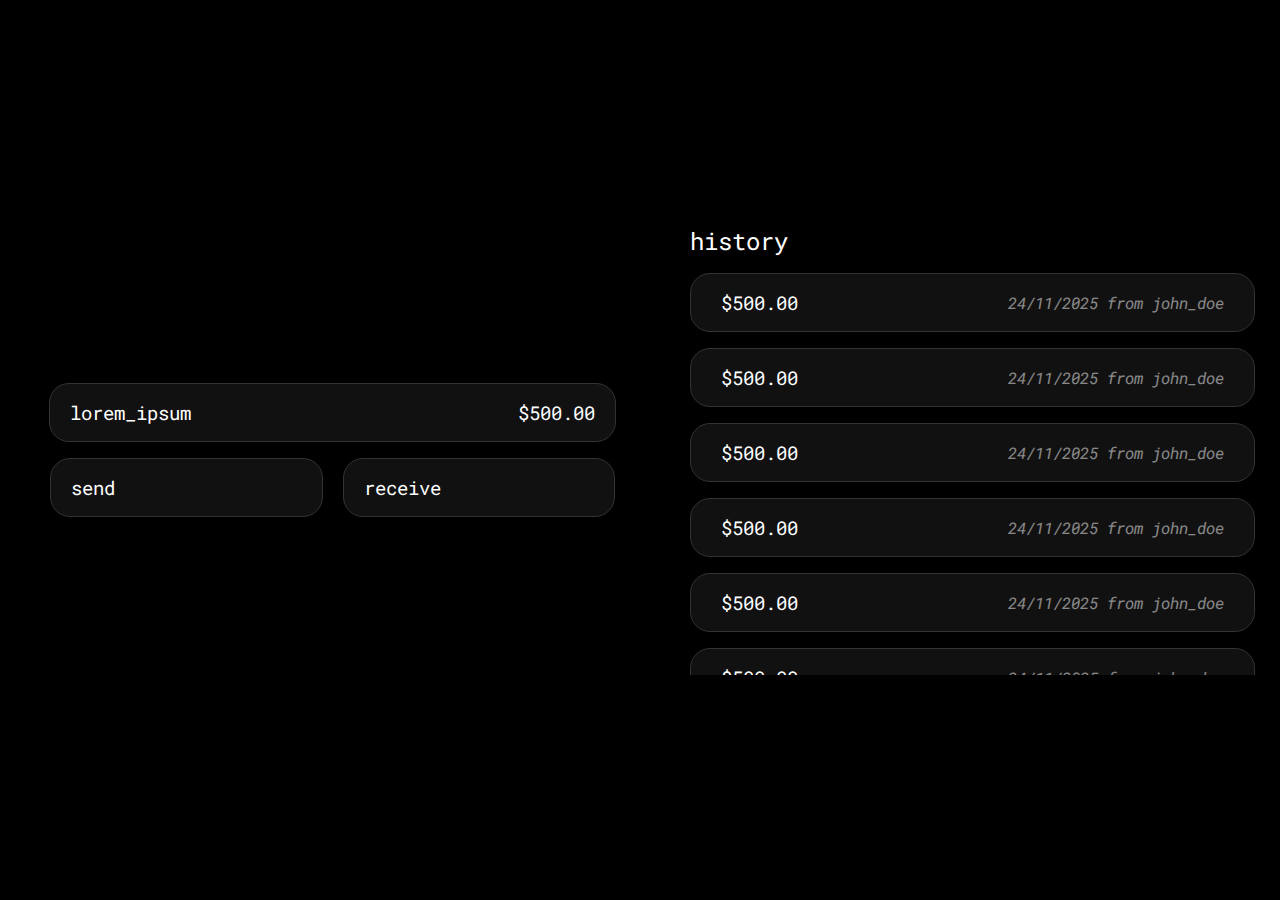
<file: index.html>
<!DOCTYPE html>
<html lang="en">

<head>
    <meta charset="UTF-8">
    <meta name="viewport" content="initial-scale=1.0">
    <title>E wallet example</title>
    <link rel="stylesheet" href="./styles/style.css">
    <link rel="stylesheet" href="./styles/main.css">
</head>

<body>
    <div id="parent">
        <div id="data-section">
            <div id="user-section">
                <!-- <img> -->
                <h3 id="username">lorem_ipsum</h3>
                <h3 id="balance">$500.00</h3>
            </div>
            <div id="actions">
                <div id="send">
                    <!-- <img> -->
                    <h3>send</h3>
                </div>
                <div id="receive">
                    <h3>receive</h3>
                </div>
            </div>
        </div>
        <div id="history">
            <h2>
                history
            </h2>
            <div id="container">
                <div class="transaction">
                    <!-- <img> -->
                    <h3>
                        $500.00
                    </h3>
                    <h4>
                        24/11/2025 from john_doe
                    </h4>
                </div>
                <div class="transaction">
                    <!-- <img> -->
                    <h3>
                        $500.00
                    </h3>
                    <h4>
                        24/11/2025 from john_doe
                    </h4>
                </div>
                <div class="transaction">
                    <!-- <img> -->
                    <h3>
                        $500.00
                    </h3>
                    <h4>
                        24/11/2025 from john_doe
                    </h4>
                </div>
                <div class="transaction">
                    <!-- <img> -->
                    <h3>
                        $500.00
                    </h3>
                    <h4>
                        24/11/2025 from john_doe
                    </h4>
                </div>
                <div class="transaction">
                    <!-- <img> -->
                    <h3>
                        $500.00
                    </h3>
                    <h4>
                        24/11/2025 from john_doe
                    </h4>
                </div>
                <div class="transaction">
                    <!-- <img> -->
                    <h3>
                        $500.00
                    </h3>
                    <h4>
                        24/11/2025 from john_doe
                    </h4>
                </div>
                <div class="transaction">
                    <!-- <img> -->
                    <h3>
                        $500.00
                    </h3>
                    <h4>
                        24/11/2025 from john_doe
                    </h4>
                </div>
                <div class="transaction">
                    <!-- <img> -->
                    <h3>
                        $500.00
                    </h3>
                    <h4>
                        24/11/2025 from john_doe
                    </h4>
                </div>
                <div class="transaction">
                    <!-- <img> -->
                    <h3>
                        $500.00
                    </h3>
                    <h4>
                        24/11/2025 from john_doe
                    </h4>
                </div>
                <div class="transaction">
                    <!-- <img> -->
                    <h3>
                        $500.00
                    </h3>
                    <h4>
                        24/11/2025 from john_doe
                    </h4>
                </div>
                <div class="transaction">
                    <!-- <img> -->
                    <h3>
                        $500.00
                    </h3>
                    <h4>
                        24/11/2025 from john_doe
                    </h4>
                </div>
                <div class="transaction">
                    <!-- <img> -->
                    <h3>
                        $500.00
                    </h3>
                    <h4>
                        24/11/2025 from john_doe
                    </h4>
                </div>
                <div class="transaction">
                    <!-- <img> -->
                    <h3>
                        $500.00
                    </h3>
                    <h4>
                        24/11/2025 from john_doe
                    </h4>
                </div>
                <div class="transaction">
                    <!-- <img> -->
                    <h3>
                        $500.00
                    </h3>
                    <h4>
                        24/11/2025 from john_doe
                    </h4>
                </div>
                <div class="transaction">
                    <!-- <img> -->
                    <h3>
                        $500.00
                    </h3>
                    <h4>
                        24/11/2025 from john_doe
                    </h4>
                </div>
            </div>
        </div>
    </div>
</body>

</html>
</file>
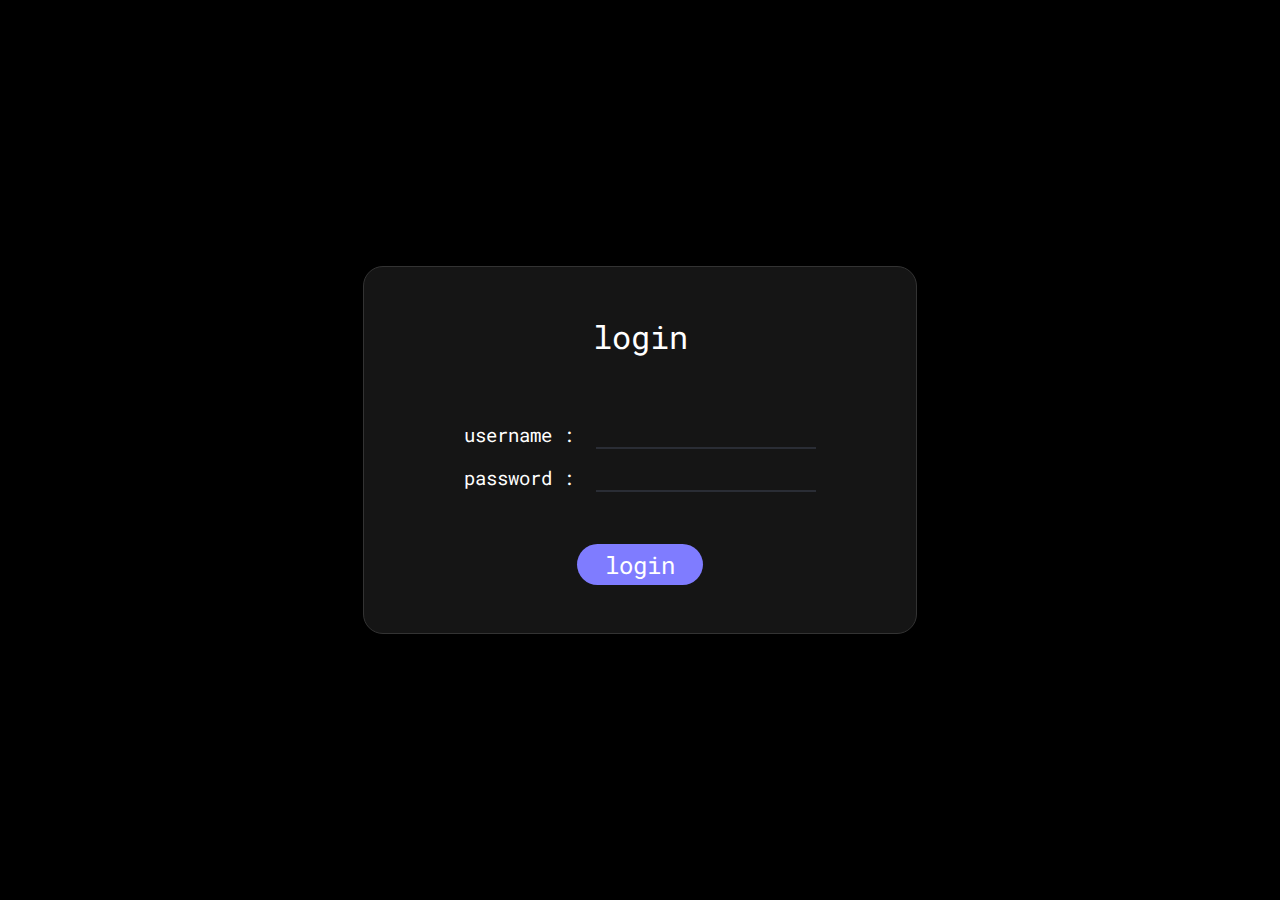
<file: login.html>
<!DOCTYPE html>
<html lang="en">

<head>
    <meta charset="UTF-8">
    <meta name="viewport" content="initial-scale=1.0">
    <title>Example E-wallet app</title>
    <link rel="stylesheet" href="./styles/style.css">
    <link rel="stylesheet" href="./styles/login.css">
</head>

<body>
    <div id="parent">
        <div id="container">
            <h1>login</h1>
            <h4 id="status-message">
            </h4>
            <div id="input-container">
                <h3>
                    username :
                </h3>
                <input id="username-input" />
            </div>
            <div id="input-container">
                <h3>
                    password :
                </h3>
                <input id="password-input" type="password" />
            </div>
            <h2 id="submit-button">
                login
            </h2>
        </div>
    </div>
    <script src="./scripts/sha256.js"></script>
    <script src="./scripts/login.js"></script>
</body>

</html>
</file>
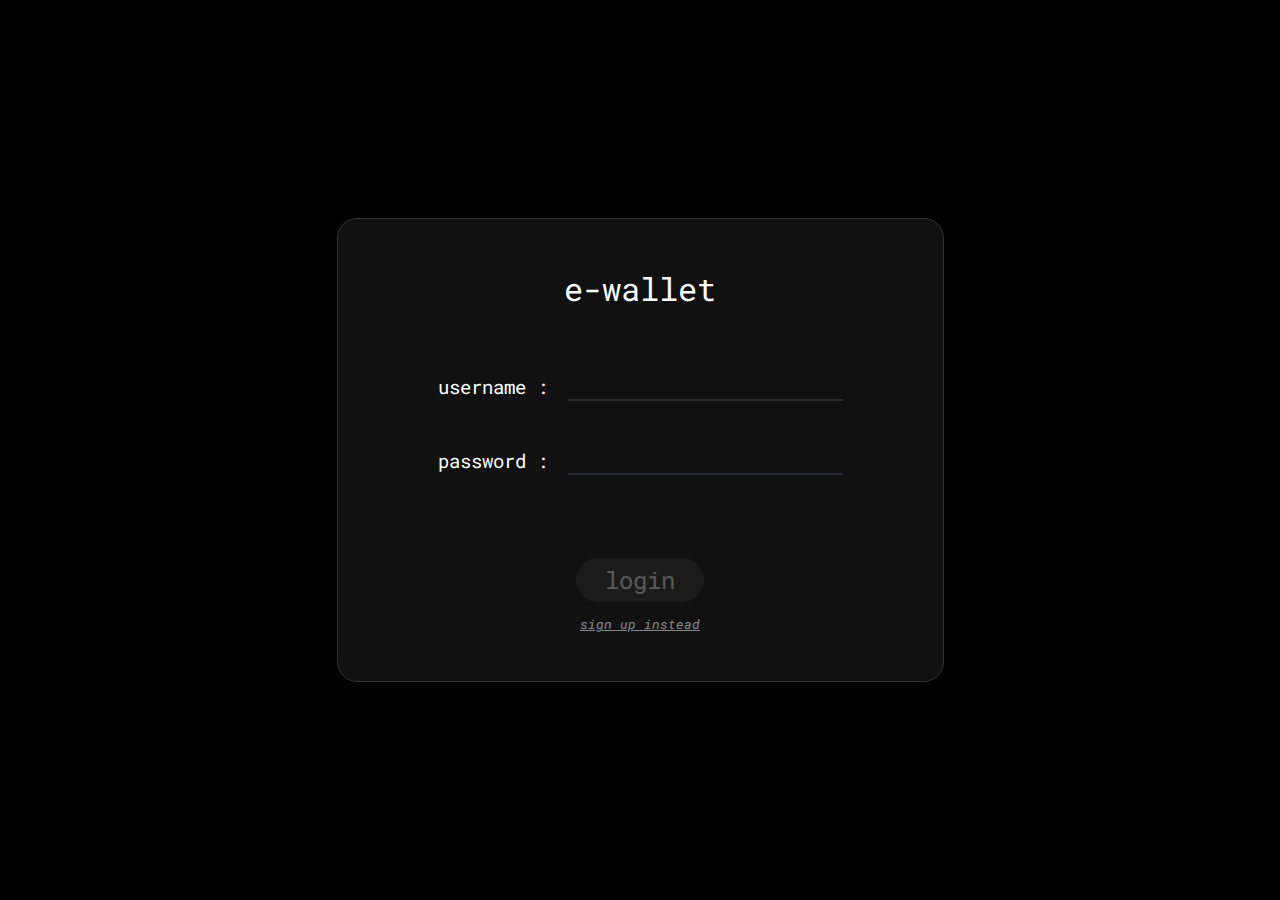
<file: frontend/login.html>
<!DOCTYPE html>
<html lang="en">

<head>
    <meta charset="UTF-8">
    <meta name="viewport" content="initial-scale=1.0">
    <title>axum + diesel e-wallet</title>
    <link rel="stylesheet" href="./styles/style.css">
    <link rel="stylesheet" href="./styles/login.css">
</head>

<body>
    <div id="parent">
        <div id="container" aria-label="login">
            <h1>e-wallet</h1>
            <h4 id="status-message">
            </h4>
            <!-- username -->
            <div id="input-container">
                <h3>
                    username :
                </h3>
                <div>
                    <input id="username-input" />
                    <div id="status"></div>
                </div>
            </div>
            <!-- password -->
            <div id="input-container">
                <h3>
                    password :
                </h3>
                <div>
                    <input id="password-input" type="password" />
                    <div id="password-status"></div>
                </div>
            </div>
            <!-- confirm password -->
            <div id="input-container">
                <h3>
                    confirm password :
                </h3>
                <div>
                    <input id="confirm-password-input" type="password" />
                    <h4 id="confirm-password-status">
                        passwords must match
                    </h4>
                </div>
            </div>
            <h2 id="submit-button">
                login
            </h2>
            <h5 id="toggle-button" onclick="toggleAuthMode()">
                sign up instead
            </h5>
        </div>
    </div>
    <script src="./scripts/login.js"></script>
</body>

</html>
</file>
<file: styles/style.css>
@import url('https://fonts.googleapis.com/css2?family=Roboto+Mono:ital,wght@0,100;0,200;0,300;0,400;0,500;1,100;1,200;1,300;1,400&family=Source+Code+Pro:ital,wght@0,200;0,300;0,400;0,500;0,600;0,700;0,800;0,900;1,200;1,300;1,400;1,500;1,600;1,700;1,800;1,900&display=swap');
@import url('https://fonts.googleapis.com/css2?family=Courier+Prime:ital,wght@0,400;0,700;1,400;1,700&display=swap');

:root {
    --text: #fff;
    --main: #7f7cff;
    --background: #111;
    --primary: #7f7cff;
    --secondary: #323741;
    --tertiary: #2a2d35;
    /* --accent: #8008e2; */
    --border-color: #333;
    --border-width: 5px;
    --border-radius: 20px;

    --faded-text-colour: #9997;
}

html,
head,
body,
h1,
h2,
h3,
h4,
h5,
h6,
input,
a {
    font-family: 'Roboto Mono';
    font-weight: 400;

    color: white;

    margin: 0;
    padding: 0;
}

input {
    border-collapse: collapse;
    background: none;
    border: none;

    margin: 0;

    border-style: solid;
    border-width: 0;
    border-bottom-width: 2px;
    border-color: var(--tertiary);
}
</file>
<file: styles/main.css>
#parent {
    display: flex;
    justify-content: space-evenly;
    align-items: center;
    flex-direction: row;

    background: black;
    height: 100vh;
    width: 100vw;

    &>div {
        margin: 0 2.5ch 0 5ch;
        flex: 1;
    }
}

#data-section {
    display: flex;
    justify-content: center;
    align-items: center;

    flex-direction: column;

    & #user-section {
        display: flex;
        justify-content: space-between;
        align-items: center;

        flex-direction: row;

        background: var(--background);

        width: calc(100% - 4ch);
        padding: 1em 2ch;

        border-radius: var(--border-radius);
        border-style: solid;
        border-width: 1px;
        border-color: var(--border-color);

        & #username {
            margin-right: 1ch;
        }
    }

    & #actions {
        display: flex;
        justify-content: center;
        align-items: center;

        flex-direction: row;

        width: 100%;

        margin-top: 1em;

        &>div {
            display: flex;
            justify-content: flex-start;
            align-items: center;

            flex: 1;

            background: var(--background);

            padding: 1em 2ch;

            border-radius: var(--border-radius);
            border-style: solid;
            border-width: 1px;
            border-color: var(--border-color);

            transition-duration: 0.3s;

            cursor: pointer;

            &:hover {
                border-color: #555;

                & img {
                    opacity: 1;
                }
            }

            &:first-child {
                margin-right: 2ch;
            }

            & img {
                height: 1em;

                margin-right: 1ch;

                transition-duration: 0.3s;

                opacity: 0.6;
            }
        }
    }
}

#history {
    height: 50vh;

    overflow: hidden;

    & #container {
        margin-top: 1em;

        height: 100%;

        overflow-y: scroll;
    }
}

.transaction {
    display: flex;
    justify-content: space-between;
    align-items: center;
    flex-direction: row;

    background: var(--background);

    padding: 1em 3ch;

    margin-bottom: 1em;

    border-radius: var(--border-radius);
    border-width: 1px;
    border-style: solid;
    border-color: var(--border-color);

    &:last-child {
        margin-bottom: 3em;
    }

    & h4 {
        opacity: 0.5;
        font-style: italic;
    }

    & img {
        height: 1em;
        margin-right: 1ch;
    }

    &>div {
        display: flex;
        justify-content: center;
        align-items: center;

        & img {
            opacity: 0.7;
        }
    }
}
</file>
<file: styles/login.css>
#parent {
    display: flex;
    justify-content: center;
    align-items: center;

    background: black;
    height: 100vh;
    width: 100%;

    & #container {
        display: flex;
        justify-content: center;
        align-items: center;

        flex-direction: column;

        background: #151515;

        padding: 3em 10ch;

        border-radius: var(--border-radius);

        border-style: solid;
        border-color: #333;
        border-width: 1px;

        & h1 {
            margin-bottom: 1em;
        }

        & h2 {
            background: var(--primary);

            padding: 0.2em 2ch;
            margin-top: 1.5em;

            border-radius: 1000px;

            transition-duration: 0.3s;

            cursor: pointer;

            &:hover {
                transform: scale(1.1);
            }
        }

        & #status-message {
            color: red;
            font-style: italic;

            margin-bottom: 2em;
        }

        & #input-container {
            display: flex;
            flex-direction: row;

            align-items: flex-start;

            margin-bottom: 1em;

            & input {
                margin-left: 2ch;

                width: 20ch;

                font-size: 1.2rem;
            }
        }
    }
}
</file>
<file: frontend/styles/style.css>
@import url('https://fonts.googleapis.com/css2?family=Roboto+Mono:ital,wght@0,100;0,200;0,300;0,400;0,500;1,100;1,200;1,300;1,400&family=Source+Code+Pro:ital,wght@0,200;0,300;0,400;0,500;0,600;0,700;0,800;0,900;1,200;1,300;1,400;1,500;1,600;1,700;1,800;1,900&display=swap');
@import url('https://fonts.googleapis.com/css2?family=Courier+Prime:ital,wght@0,400;0,700;1,400;1,700&display=swap');

:root {
    --text: #fff;
    --main: #7f7cff;
    --background: #111;
    --primary: #7f7cff;
    --secondary: #323741;
    --tertiary: #2a2d35;
    /* --accent: #8008e2; */
    --border-color: #333;
    --border-width: 5px;
    --border-radius: 20px;

    --faded-text-colour: #9997;
}

html,
head,
body,
h1,
h2,
h3,
h4,
h5,
h6,
input,
a {
    font-family: 'Roboto Mono';
    font-weight: 400;

    color: white;

    margin: 0;
    padding: 0;
}

input {
    border-collapse: collapse;
    background: none;
    border: none;

    margin: 0;

    border-style: solid;
    border-width: 0;
    border-bottom-width: 2px;
    border-color: var(--tertiary);
}
</file>
<file: frontend/styles/login.css>
html,
head,
body {
    background: black;
}

#parent {
    display: flex;
    justify-content: center;
    align-items: center;

    background: black;
    height: 100vh;
    width: 100%;

    overflow: hidden;

    & #container {
        display: flex;
        justify-content: center;
        align-items: center;

        flex-direction: column;

        background: var(--background);

        padding: 3em 10ch;

        border-radius: var(--border-radius);

        border-style: solid;
        border-color: var(--border-color);
        border-width: 1px;

        & h1 {
            margin-bottom: 1em;
        }

        & #submit-button {
            /* background: red; */
            border-style: solid;
            border-width: 1.5px;
            border-color: var(--border-color);

            background: #333;

            padding: 0.2em 2ch;
            margin-top: 1.5em;

            border-radius: 1000px;

            transition-duration: 0.3s;

            cursor: pointer;

            user-select: none;
            -webkit-user-select: none;

            &:hover {
                border-color: #555;
            }

            &[aria-label='disabled'] {
                opacity: 0.3;
                cursor: not-allowed;
            }
        }

        & #status-message {
            color: red;
            font-style: italic;

            margin-bottom: 2em;
        }

        & #input-container {
            display: flex;
            flex-direction: row;

            align-items: flex-start;

            margin-bottom: 1em;

            &>div {
                margin-left: 2ch;
                margin-bottom: 1em;

                & input {
                    margin-bottom: 0.8em;

                    width: 25ch;

                    font-size: 1.2rem;
                }
            }

            & #confirm-password-status {
                color: var(--error);

                &[aria-label='disabled'] {
                    display: none;
                }
            }

            &:last-of-type {}
        }

        & #toggle-button {
            margin-top: 1em;

            font-style: italic;
            opacity: 0.5;
            text-decoration: underline;

            cursor: pointer;
        }

        #password-status {
            display: flex;
            justify-content: center;
            align-items: flex-start;
            flex-direction: column;

            width: 30ch;

            & .password-check {
                display: flex;
                justify-content: flex-start;
                align-items: center;

                margin-top: 0.4em;

                &:first-child {
                    margin-top: 0;
                }

                & h4 {
                    margin-left: 1ch;

                    font-size: 0.8rem;
                }

                & img {
                    height: 1em;
                    width: 1em;
                }

                &[aria-label='valid'] {
                    & h4 {
                        color: var(--success);
                    }

                    & img#cross {
                        display: none;
                    }
                }

                &[aria-label='invalid'] {
                    & h4 {
                        color: var(--error);
                    }

                    & img#check {
                        display: none;
                    }
                }
            }
        }

        &[aria-label='login'] {
            & #input-container:last-of-type {
                display: none;
            }

            & #password-status {
                display: none;
            }
        }
    }
}

@media only screen and (max-aspect-ratio:1/1) {
    #parent {
        & #container {
            width: 100%;

            background: none;
            border: none;

            & #input-container {
                flex-direction: column;

                & h3 {
                    opacity: 0.5;
                    margin-bottom: 0.2em;
                }

                &>div {
                    margin-left: 0;
                }
            }

            & #password-status {
                margin-left: 0;
            }
        }
    }
}
</file>
